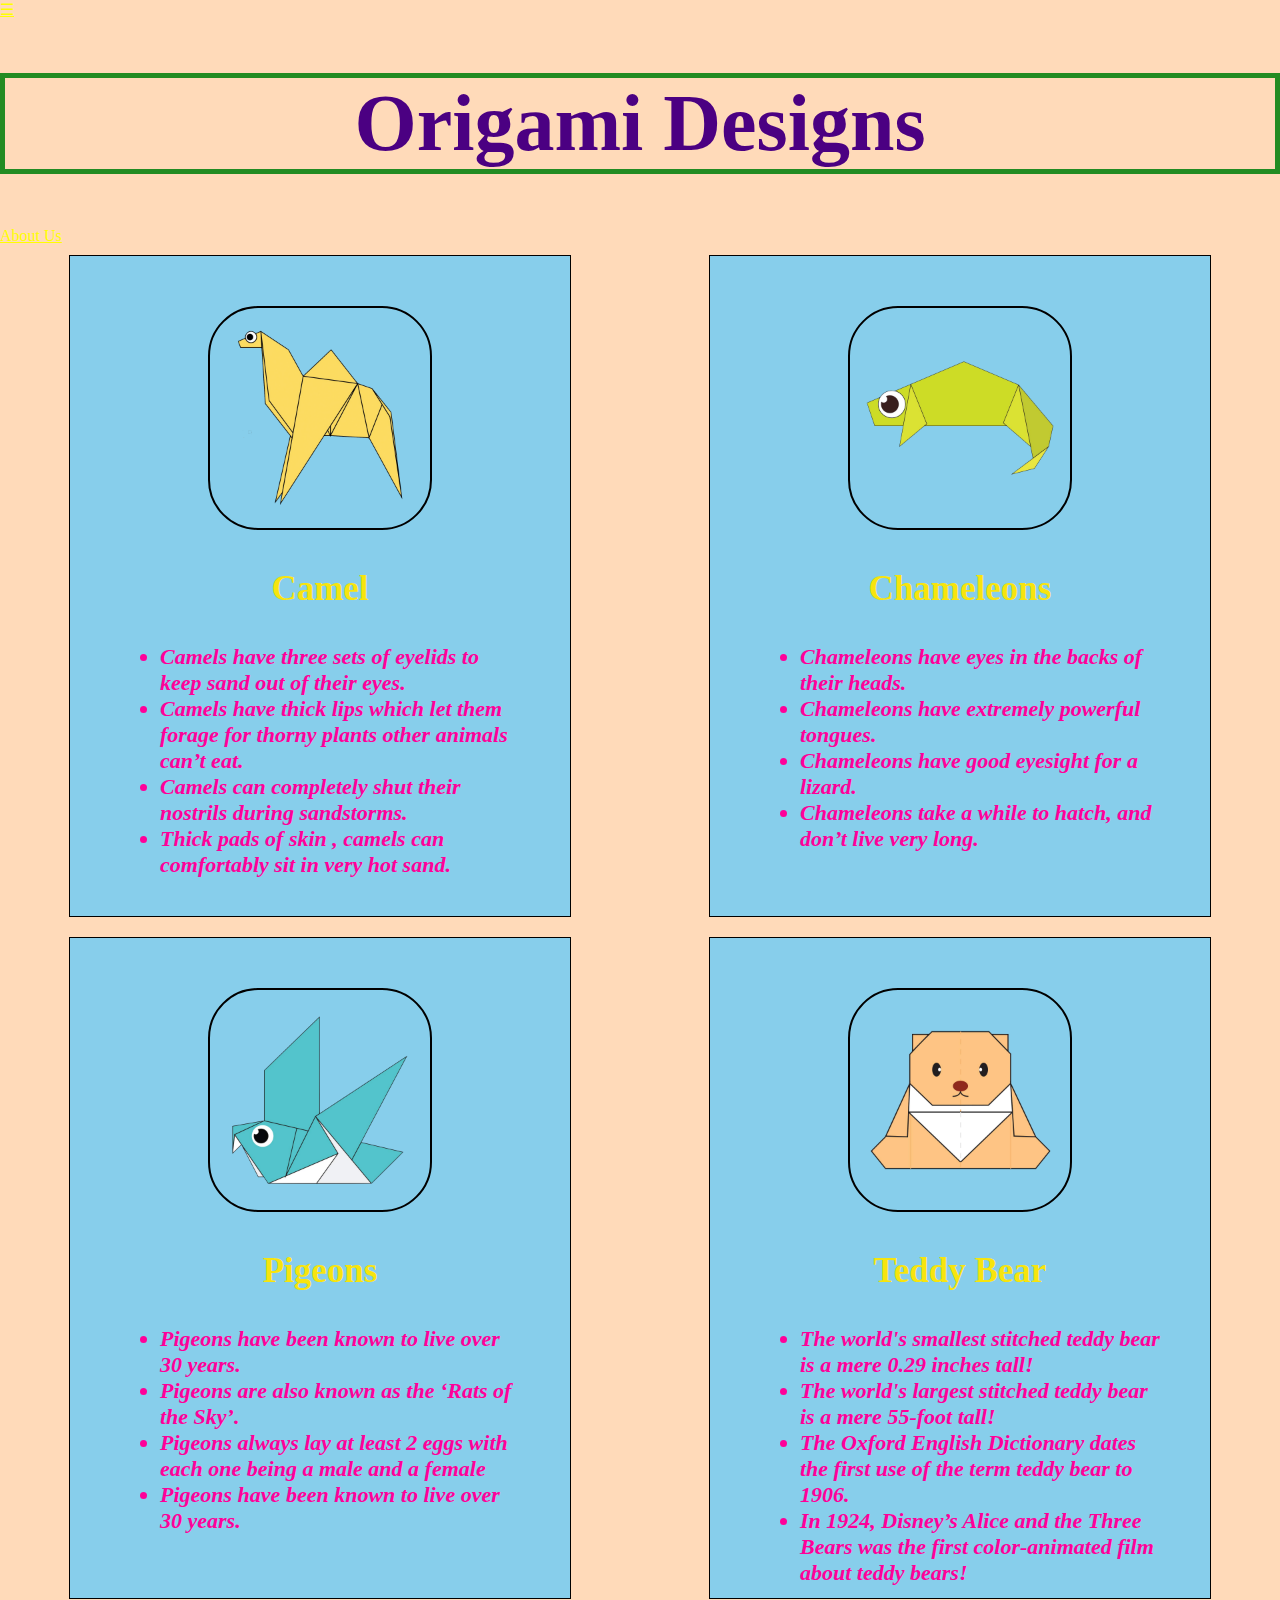
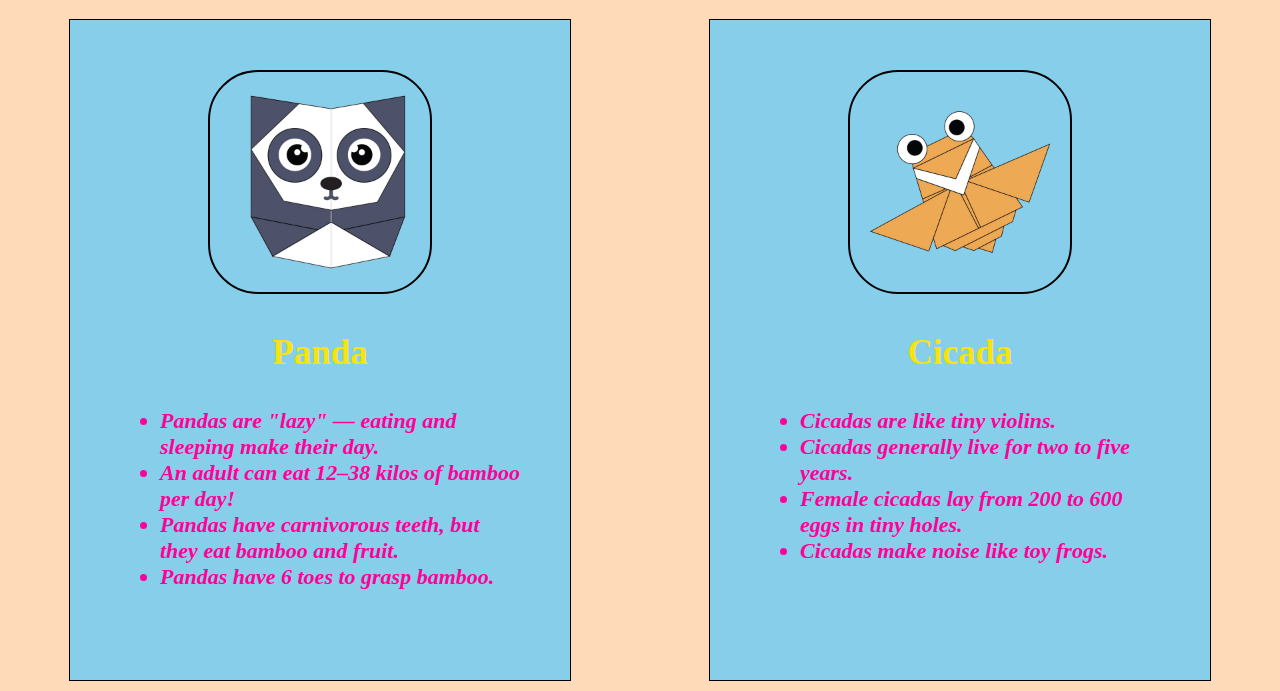
<file: index.html>
<!DOCTYPE html>
<html lang="en">
<head>
    <title>Origami website</title>
    <link rel="stylesheet" type="text/css" href="style.css">
    <style>
   
    </style>
</head>
<body>
  <div class="header">
    <div class="menu">
        <div ><a href ="#">☰</a></div>
        <center><div ><h1>Origami Designs</h1></div></center>
        <div ><a href ="about.html">About Us</a></div>
    </div>
</div>
     <div class ="grid">
      <div class ="origami">
          <center>
          <a href ="http://origami.me/camel/"><img src="camel.png" width="200px" height="200px"></a>
          <h3> Camel </h3>
          </center>
          <p>
              <ul>
                <li>Camels have three sets of eyelids to keep sand out of their eyes.</li>
                <li>Camels have thick lips which let them forage for thorny plants other animals can’t eat.</li>
                <li>Camels can completely shut their nostrils during sandstorms.</li>
                <li>Thick pads of skin , camels can comfortably sit in very hot sand.</li>
              </ul>
          </p>
          </div>
      <div class="origami">
          <center>
          <a href="http://origami.me/chameleon/"><img src="chameleon.png" width="200px" height="200px"></a>
          <h3> Chameleons </h3>
          </center>
          <p> 
              <ul>
                <li>Chameleons have eyes in the backs of their heads.</li>
                <li>Chameleons have extremely powerful tongues.</li>
                <li>Chameleons have good eyesight for a lizard.</li>
                <li>Chameleons take a while to hatch, and don’t live very long.</li>
              </ul>
          </p>
          </div>
      <div class="origami">
          <center>
          <a href="http://origami.me/pigeon/"><img src="pigeon.png" width="200px" height="200px"></a>
          <h3> Pigeons </h3>
          </center>
          <p>
          <ul>
            <li>Pigeons have been known to live over 30 years.</li>
            <li>Pigeons are also known as the ‘Rats of the Sky’.</li>
            <li>Pigeons always lay at least 2 eggs with each one being a male and a female</i>
            <li>Pigeons have been known to live over 30 years.</li>
          </ul>
          </p>
          </div>
      <div class="origami">
          <center>
          <a href="http://origami.me/teddy-bear/"><img src="teddy.png" width="200px" height="200px"></a>
          <h3> Teddy Bear </h3>
          </center>
          <p>
          <ul>
            <li>The world's smallest stitched teddy bear is a mere 0.29 inches tall!</li>
            <li>The world's largest stitched teddy bear is a mere 55-foot tall!</li>
            <li>The Oxford English Dictionary dates the first use of the term teddy bear to 1906.</i>
            <li>In 1924, Disney’s Alice and the Three Bears was the first color-animated film about teddy bears!</li>
          </ul>
          </p>
          </div>
  
      
      <div class="origami">
          <center>
              <a href="http://origami.me/panda/"><img src="panda.png" width="200px" height="200px"></a>
              <h3> Panda </h3>
          </center>
          <p>
          <ul>
            <li>Pandas are "lazy" — eating and sleeping make their day.</li>
            <li>An adult can eat 12–38 kilos of bamboo per day!</li>
            <li>Pandas have carnivorous teeth, but they eat bamboo and fruit.</i>
            <li>Pandas have 6 toes to grasp bamboo.</li>
          </ul>
          </p>
      </div>
      <div class="origami">
          <center>
              <a href="http://origami.me/flying-cicada/"><img src="cicada.png" width="200px" height="200px"></a>
              <h3> Cicada </h3>
          </center>
          <p>
          <ul>
            <li>Cicadas are like tiny violins.</li>
            <li>Cicadas generally live for two to five years.</li>
            <li>Female cicadas lay from 200 to 600 eggs in tiny holes.</li>
            <li>Cicadas make noise like toy frogs.</li>
          </ul>
          </p>
      </div>
  </div>
    </body>
</html>
</file>
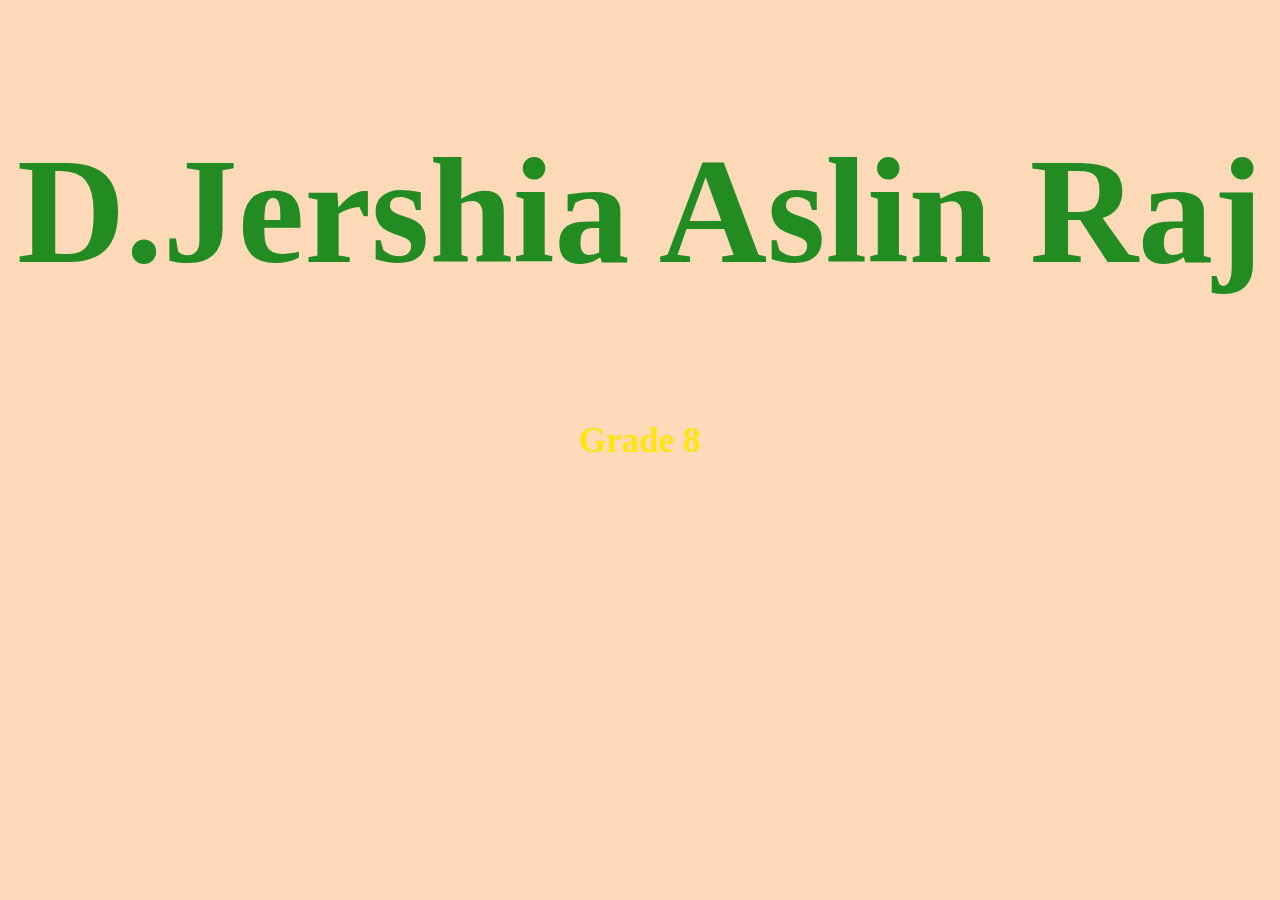
<file: about.html>
<!DOCTYPE html>
<html lang="en">
<head>
    <meta charset="UTF-8">
    <title>About Us</title>
    <link rel="stylesheet" type="text/css" href="style.css">
    <center><h2>D.Jershia Aslin Raj</h2>
          <h3>Grade 8</h3></center>
    </head>
<body>
    
</body>
</html>
</file>
<file: style.css>
body{ 
    background-color : #ffdab9;
    margin:0px;
 }
 h1{
    border : 5px solid #228b22;
    color :#4b0082;
    font-family: Copperplate, Papyrus, fantasy;
    font-size :80px;
 }

 ul{
     font-style:italic;
     font-size:22px;
     color: #ff0099;
     font-weight:bold;
 }
 h2{
     color:#228b22;
     font-size:150px;
 }

 h3{
     color:#ffe600f1;
     font-size: 35px;
 }

 .grid{
    display: flex;
    justify-content: last baseline;
    flex-direction: row;
    text-align: left;
    flex-wrap: wrap;
    justify-content :space-around;
    
}
.grid img{
    border: 2px solid #000000;
    border-radius: 50px;
    padding:10px;
}

.origami {
    border: 1px solid #000000;
    margin-top: 10px;
    margin-bottom: 10px;
    width: 400px;
    height: 560px;
    padding: 50px;
    background-color : skyblue
}

a:link{
    color:yellow;
}

a:visited{
    color:white
}

.origami:hover{
    transform:scale(1.2);
}

.body img{
    position:relative;
}

.body img p{
    color:#f7f2f2;
    font-size: 55px;
    font-family: Century Gothic;
    position: absolute;
    top:10%;
    left:50%;
    transform: translate(-50%,-50%);
}
</file>
